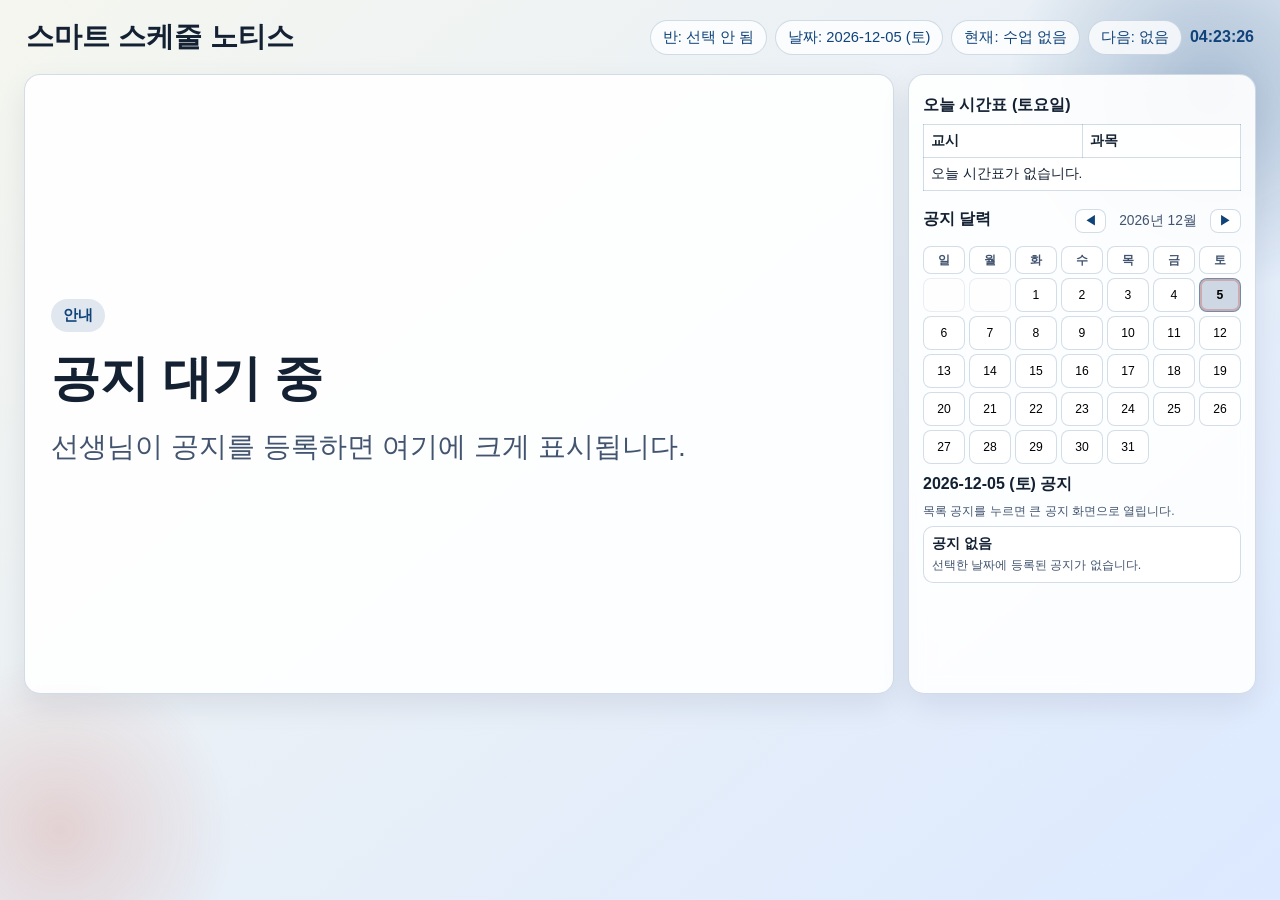
<file: student.html>
<!doctype html>
<html lang="ko">
<head>
  <meta charset="UTF-8" />
  <meta name="viewport" content="width=device-width, initial-scale=1.0" />
  <title>SSN 학생 화면</title>
  <link rel="stylesheet" href="student.css" />
</head>
<body>
  <div class="bg-shape bg-shape-one" aria-hidden="true"></div>
  <div class="bg-shape bg-shape-two" aria-hidden="true"></div>

  <header class="topbar">
    <h1>스마트 스케줄 노티스</h1>
    <div class="meta">
      <span id="classLabel" class="chip">반: 확인 중</span>
      <span id="dateLabel" class="chip">날짜: 확인 중</span>
      <span id="currentPeriodLabel" class="chip">현재: 확인 중</span>
      <span id="nextPeriodLabel" class="chip">다음: 확인 중</span>
      <span id="clock" class="clock">--:--</span>
    </div>
  </header>

  <main class="layout">
    <section class="main-card" aria-live="polite">
      <div class="badge" id="noticeBadge">안내</div>
      <h2 id="mainNoticeHeading">공지 대기 중</h2>
      <p id="mainNoticeBody">선생님이 공지를 등록하면 여기에 크게 표시됩니다.</p>
    </section>

    <aside class="side-panel">
      <h3 id="todayScheduleTitle">오늘 시간표</h3>
      <table class="schedule-table" aria-label="오늘 시간표">
        <thead>
          <tr>
            <th scope="col">교시</th>
            <th scope="col">과목</th>
          </tr>
        </thead>
        <tbody id="scheduleBody"></tbody>
      </table>

      <div class="calendar-head">
        <h3>공지 달력</h3>
        <div class="calendar-nav">
          <button id="calendarPrevMonth" type="button" class="mini-btn" aria-label="이전 달">◀</button>
          <span id="calendarMonthLabel" class="month-label">----</span>
          <button id="calendarNextMonth" type="button" class="mini-btn" aria-label="다음 달">▶</button>
        </div>
      </div>
      <div id="calendarGrid" class="calendar-grid" role="grid" aria-label="학생 화면 공지 달력"></div>

      <h3 id="selectedDateTitle">선택 날짜 공지</h3>
      <p class="notice-open-hint">목록 공지를 누르면 큰 공지 화면으로 열립니다.</p>
      <ul id="noticeList" class="notice-list"></ul>
    </aside>
  </main>

  <script src="student.js"></script>
</body>
</html>
</file>
<file: student.css>
:root {
  --bg-start: #f5f6ef;
  --bg-end: #dce9ff;
  --ink-main: #142133;
  --ink-sub: #42546f;
  --brand: #0f437a;
  --panel: rgba(255, 255, 255, 0.9);
  --panel-border: rgba(15, 67, 122, 0.18);
  --important: #8f2d2d;
}

* {
  box-sizing: border-box;
}

body {
  margin: 0;
  min-height: 100vh;
  color: var(--ink-main);
  font-family: "Noto Sans KR", "Nanum Gothic", sans-serif;
  background: linear-gradient(140deg, var(--bg-start), var(--bg-end));
  overflow-x: hidden;
  position: relative;
}

.bg-shape {
  position: fixed;
  border-radius: 50%;
  z-index: -1;
  filter: blur(2px);
}

.bg-shape-one {
  width: 420px;
  height: 420px;
  right: -140px;
  top: -120px;
  background: radial-gradient(circle, rgba(15, 67, 122, 0.28), transparent 68%);
}

.bg-shape-two {
  width: 360px;
  height: 360px;
  left: -120px;
  bottom: -110px;
  background: radial-gradient(circle, rgba(201, 89, 72, 0.2), transparent 68%);
}

.topbar {
  display: flex;
  justify-content: space-between;
  align-items: center;
  gap: 10px;
  padding: 18px 26px;
}

.topbar h1 {
  margin: 0;
  font-size: clamp(1.35rem, 2.2vw, 2.1rem);
}

.meta {
  display: flex;
  flex-wrap: wrap;
  gap: 8px;
  justify-content: flex-end;
}

.chip {
  border: 1px solid var(--panel-border);
  background: rgba(255, 255, 255, 0.78);
  border-radius: 999px;
  padding: 7px 12px;
  font-size: 0.92rem;
  color: var(--brand);
}

.clock {
  font-weight: 700;
  color: var(--brand);
  font-size: 1rem;
  align-self: center;
}

.layout {
  max-width: 1500px;
  margin: 0 auto;
  padding: 0 24px 24px;
  display: grid;
  grid-template-columns: 2.5fr 1fr;
  gap: 14px;
}

.main-card,
.side-panel {
  border: 1px solid var(--panel-border);
  border-radius: 16px;
  background: var(--panel);
  backdrop-filter: blur(8px);
  box-shadow: 0 12px 30px rgba(8, 18, 37, 0.08);
}

.main-card {
  padding: 26px;
  min-height: 620px;
  display: flex;
  flex-direction: column;
  justify-content: center;
  gap: 16px;
}

.badge {
  align-self: flex-start;
  border-radius: 999px;
  padding: 6px 12px;
  background: rgba(15, 67, 122, 0.12);
  color: var(--brand);
  font-size: 0.95rem;
  font-weight: 700;
}

.badge.important {
  background: rgba(143, 45, 45, 0.14);
  color: var(--important);
}

#mainNoticeHeading {
  margin: 0;
  font-size: clamp(2rem, 3.8vw, 3.7rem);
  line-height: 1.25;
}

#mainNoticeBody {
  margin: 0;
  color: var(--ink-sub);
  font-size: clamp(1.25rem, 2.2vw, 2.05rem);
  line-height: 1.55;
}

.side-panel {
  padding: 14px;
}

.side-panel h3 {
  margin: 6px 0 8px;
  font-size: 1rem;
}

.schedule-table {
  width: 100%;
  border-collapse: collapse;
  margin-bottom: 12px;
}

.schedule-table th,
.schedule-table td {
  border: 1px solid var(--panel-border);
  padding: 7px;
  text-align: left;
  font-size: 0.85rem;
  background: rgba(255, 255, 255, 0.85);
}

.schedule-table tr.current td {
  background: linear-gradient(90deg, rgba(15, 67, 122, 0.16), rgba(15, 67, 122, 0.06));
  font-weight: 700;
}

.subject-pill {
  display: inline-block;
  border-radius: 999px;
  padding: 4px 10px;
  font-weight: 700;
  font-size: 0.8rem;
  border: 1px solid transparent;
}

.subject-korean { background: #b81f1f; color: #ffffff; border-color: #8d1515; }
.subject-english { background: #1f4ba8; color: #ffffff; border-color: #163777; }
.subject-math { background: #0f7f52; color: #ffffff; border-color: #0b5c3b; }
.subject-social { background: #8a5a10; color: #ffffff; border-color: #624009; }
.subject-science { background: #5f3cb2; color: #ffffff; border-color: #442a80; }
.subject-ethics { background: #a02965; color: #ffffff; border-color: #781f4b; }
.subject-tech { background: #1f6989; color: #ffffff; border-color: #174d66; }
.subject-home { background: #6a5324; color: #ffffff; border-color: #4d3c19; }
.subject-pe { background: #287d2e; color: #ffffff; border-color: #1d5c22; }
.subject-sports { background: #a35314; color: #ffffff; border-color: #7a3e0f; }

.subject-wrap {
  display: inline-flex;
  align-items: center;
  gap: 6px;
}

.notice-count-badge {
  min-width: 18px;
  height: 18px;
  border-radius: 999px;
  display: inline-flex;
  align-items: center;
  justify-content: center;
  padding: 0 5px;
  font-size: 0.72rem;
  font-weight: 700;
  color: #ffffff;
  background: #0f437a;
  border: 1px solid #0a2f56;
  line-height: 1;
}

.notice-open-hint {
  margin: 0 0 6px;
  font-size: 0.76rem;
  color: var(--ink-sub);
}

.calendar-head {
  display: flex;
  align-items: center;
  justify-content: space-between;
  gap: 8px;
  margin-top: 10px;
}

.calendar-nav {
  display: flex;
  align-items: center;
  gap: 6px;
}

.mini-btn {
  border: 1px solid var(--panel-border);
  background: rgba(255, 255, 255, 0.9);
  color: var(--brand);
  border-radius: 8px;
  padding: 2px 8px;
  cursor: pointer;
}

.month-label {
  font-size: 0.86rem;
  color: var(--ink-sub);
  min-width: 92px;
  text-align: center;
}

.calendar-grid {
  display: grid;
  grid-template-columns: repeat(7, minmax(0, 1fr));
  gap: 4px;
  margin-top: 8px;
  margin-bottom: 10px;
}

.day-cell,
.day-head {
  border: 1px solid var(--panel-border);
  border-radius: 8px;
  min-height: 34px;
  display: flex;
  align-items: center;
  justify-content: center;
  font-size: 0.76rem;
  background: rgba(255, 255, 255, 0.8);
}

.day-head {
  font-weight: 700;
  color: var(--ink-sub);
  min-height: 28px;
}

.day-cell.muted {
  opacity: 0.45;
}

.day-cell.has-notice {
  outline: 2px solid rgba(15, 67, 122, 0.25);
}

.day-cell.selected {
  background: rgba(15, 67, 122, 0.2);
  border-color: rgba(15, 67, 122, 0.5);
  font-weight: 700;
}

.day-cell.today {
  box-shadow: inset 0 0 0 2px rgba(201, 89, 72, 0.35);
}

#selectedDateTitle {
  margin-top: 6px;
}

.notice-list {
  list-style: none;
  margin: 0;
  padding: 0;
  display: grid;
  gap: 6px;
  max-height: 330px;
  overflow: auto;
}

.notice-item {
  border: 1px solid var(--panel-border);
  border-radius: 10px;
  padding: 8px;
  background: rgba(255, 255, 255, 0.78);
  cursor: pointer;
}

.notice-item.selected {
  background: rgba(15, 67, 122, 0.18);
  border-color: rgba(15, 67, 122, 0.6);
}

.notice-item strong {
  display: block;
  margin-bottom: 2px;
  font-size: 0.86rem;
}

.notice-item span {
  color: var(--ink-sub);
  font-size: 0.78rem;
}

@media (max-width: 980px) {
  .layout {
    grid-template-columns: 1fr;
  }

  .main-card {
    min-height: 420px;
  }
}
</file>
